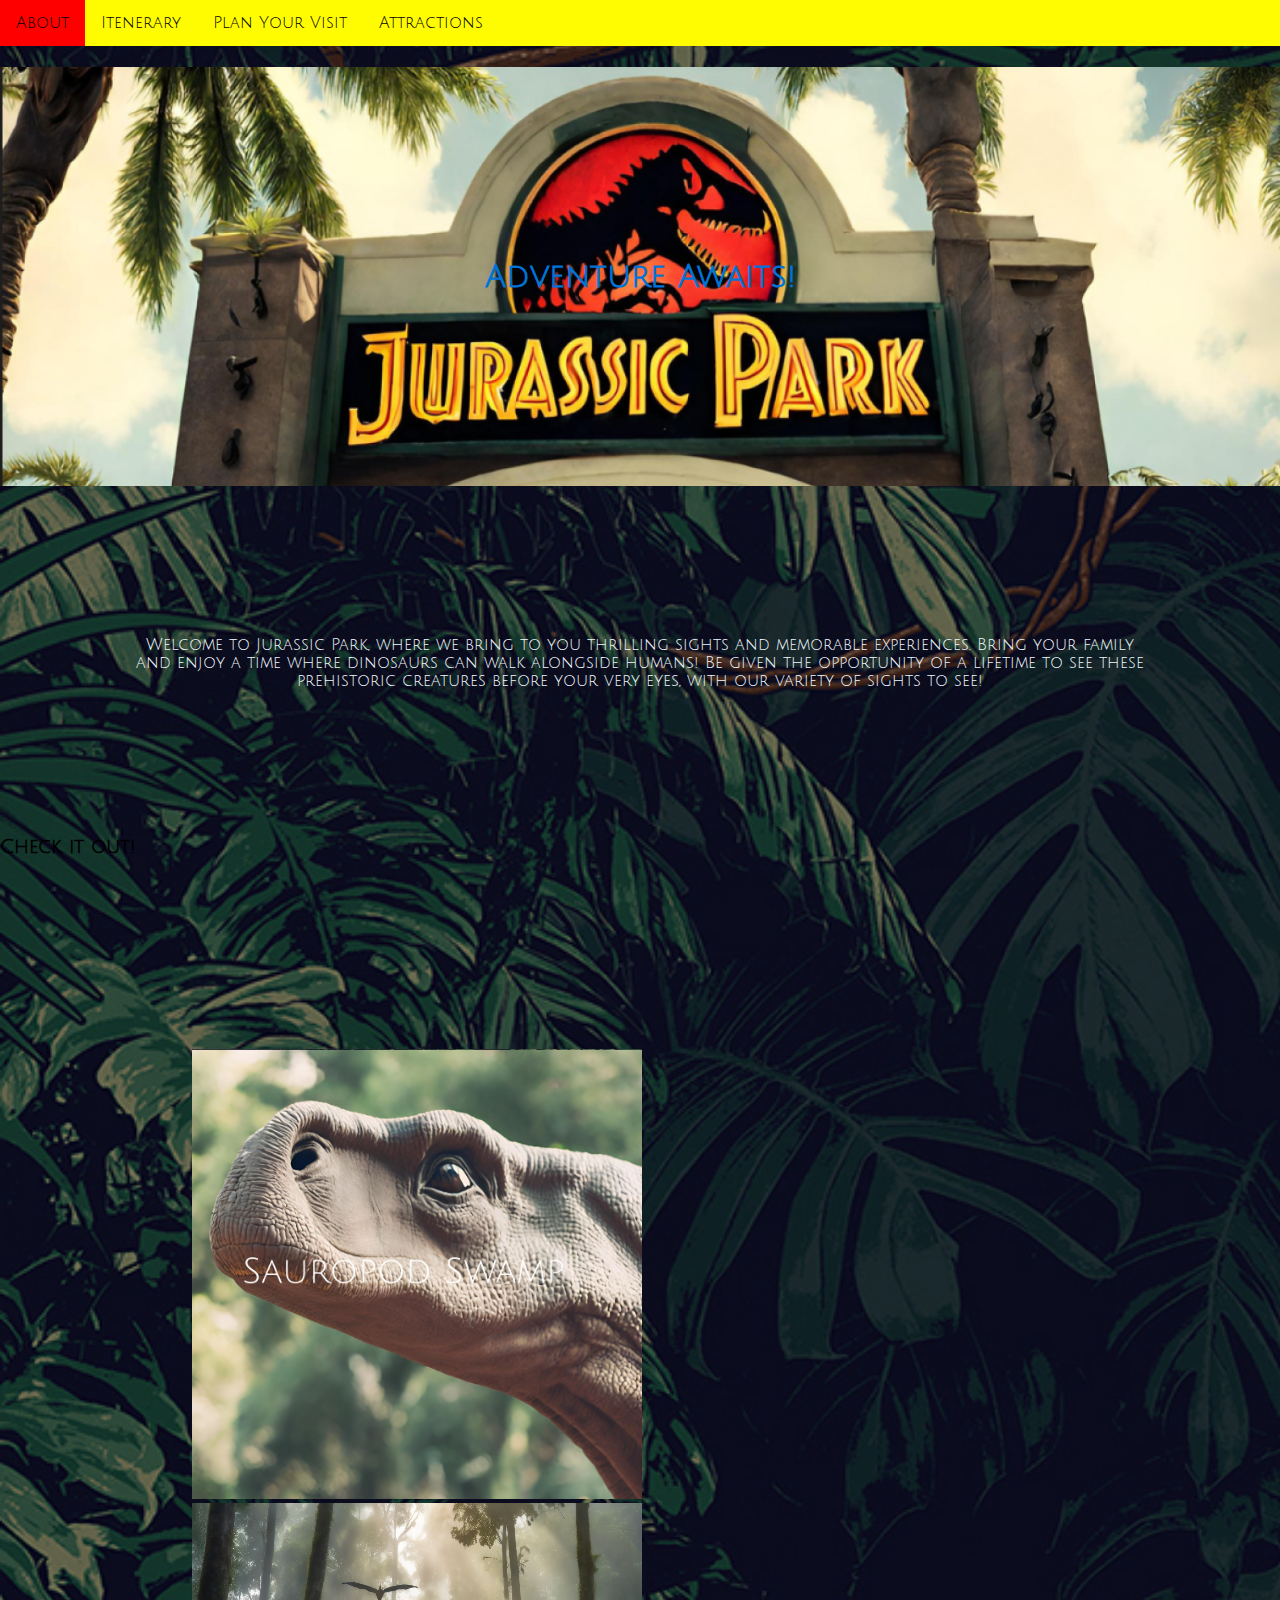
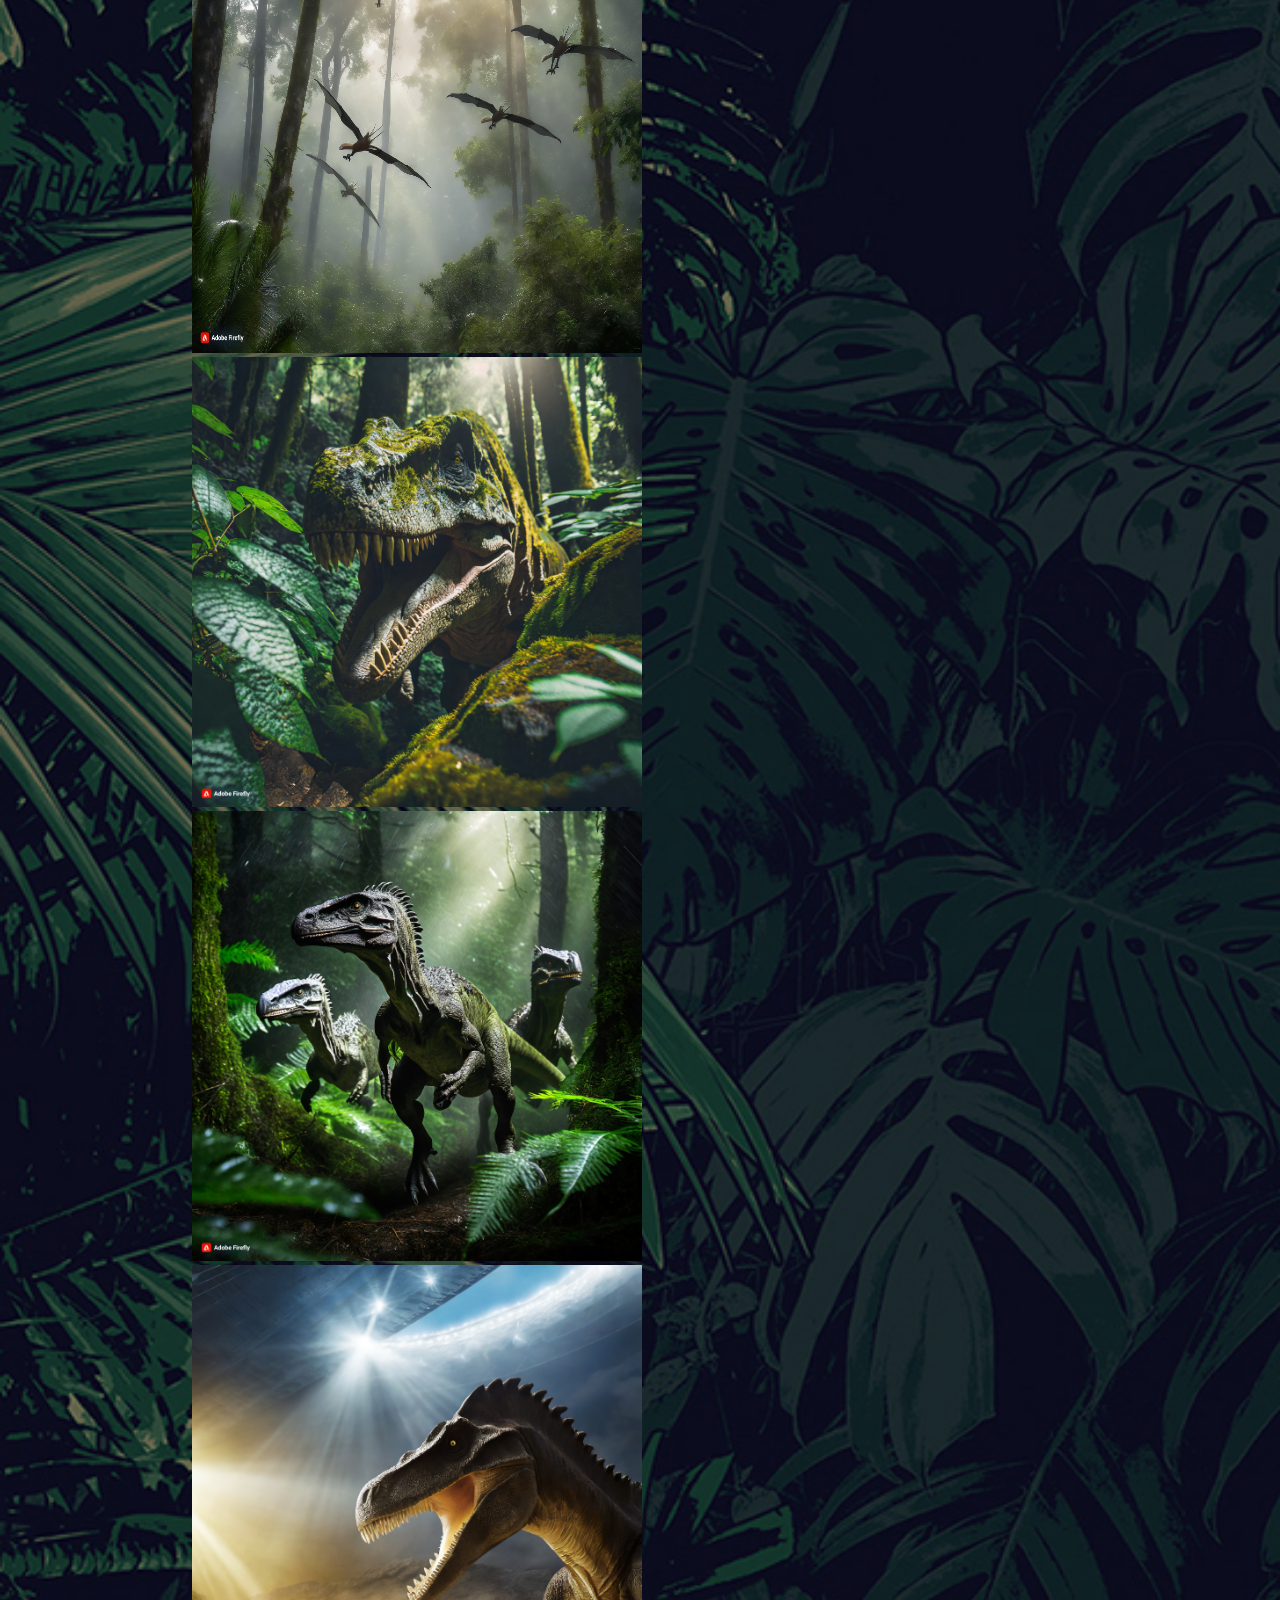
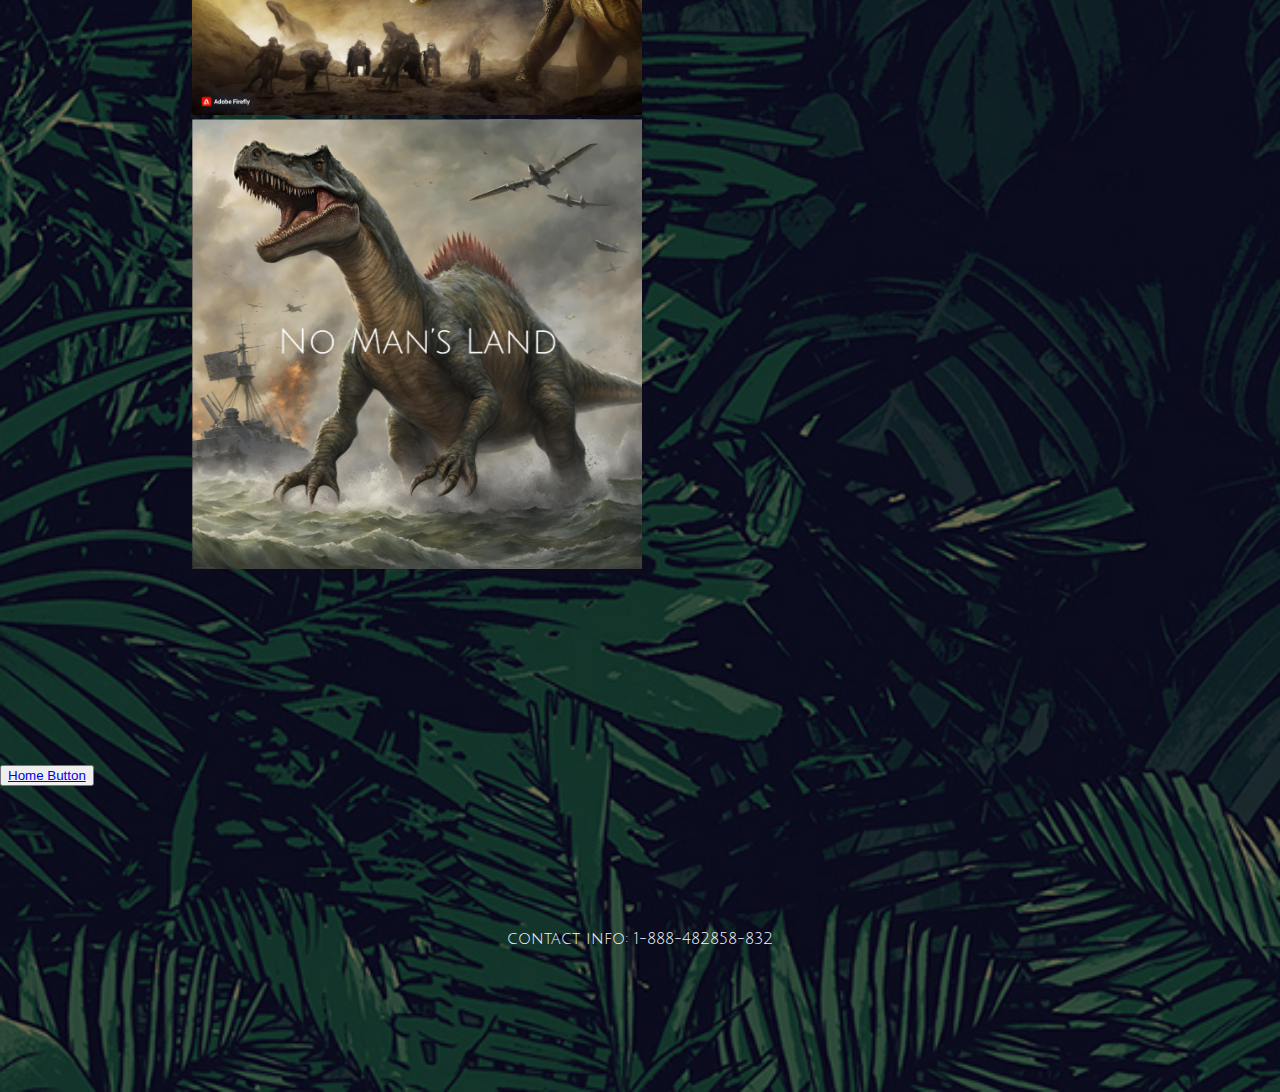
<file: index.html>
<!DOCTYPE html>
<html lang="en">

<head class="heading">
    <!-- http://127.0.0.1:5500/index.html -->
    <meta charset="UTF-8">
    <meta http-equiv="X-UA-Compatible" content="IE=edge">
    <meta name="viewport" content="width=device-width, initial-scale=1.0">
    <title>Showcase 2024 AM</title>
    <link rel="stylesheet" href="attractions.css">
</head>

<body>
    <nav class="hero">
        <ul>
            <li><a href="aboutus.html">About</a></li>
            <li><a href="itenerary.html">Itenerary</a></li>
            <li><a href="planyourvisit.html">Plan Your Visit</a></li>
            <li><a href="index.html">Attractions</a></li>
        </ul>
    </nav>
   
    <h1>
        Adventure Awaits!
    </h1>

    <p>Welcome to Jurassic Park, where we bring to you thrilling sights and memorable experiences.
        Bring your family and enjoy a time where dinosaurs can walk alongside humans!
        Be given the opportunity of a lifetime to see these prehistoric creatures before your very eyes, with our
        variety of sights to see!  
    </p>
    <h3>
        Check it out!
    </h3>
    <div>
        <a href="/attractions/saurupodswamp.html"><img src="/images/swamp.png" width="450px" height="450px"></a>
        <a href="/attractions/pterosaurpeak.html"><img src="/images/peak.jpg" width="450px" height="450px"></a>
        <a href="/attractions/carnivorecountry.html"><img src="/images/carnivorecounty.jpg" alt="" width="450px"
                height="450px"></a>
        <a href="/attractions/velociraptorvalley.html"><img src="/images/velovalley.jpg" alt="" width="450px"
                height="450px"></a>
        <a href="/attractions/thunderdome.html"><img src="/images/dome.jpg" width="450px" alt="" height="450px"></a>
        <a href="/attractions/nomansland.html"><img src="/images/nml.png" width="450px" alt="" height="450px"></a>
    </div>
    <footer>

        <button>
            <a href="index.html">Home Button</a>
        </button>
        <p>contact info: 1-888-482858-832</p>
    </footer>
</body>

</footer>

</html>
<!-- 
⠀⠀⠀⠀⠀⠀⠀⠀⠀⠀⠀⠀⠀⠀⠀⠀⠀⠀⠀⠀⢀⣠⠾⠯⠟⠓⠶⣦⣄⠀⠀⠀⠀⠀⠀⠀⠀⠀⠀⠀⠀⠀⠀⠀⠀⠀⠀⠀⠀⠀⠀⠀⠀⠀⠀⠀⠀
⠀⣠⣶⣶⣿⣿⡶⣦⣀⠀⠀⠀⠀⠀⠀⠀⠀⠀⠀⣴⠟⢁⡴⠞⠋⠙⠲⣦⡙⢷⡄⠀⠀⠀⠀⠀⠀⠀⠀⠀⠀⠀⠀⣀⡀⠀⠀⠀⠀⠀⠀⠀⠀⠀⠀⠀⠀
⣴⡿⠋⠁⠀⠈⠛⣆⠹⣦⠀⠀⠀⠀⠀⠀⠀⠀⣼⡏⢰⠏⠀⢀⣀⡀⠀⠈⢧⠈⣿⠀⠀⠀⠀⠀⠀⠀⠀⠀⣠⡶⣿⣿⣿⣛⢶⣄⠀⠀⠀⠀⠀⠀⠀⠀⠀
⣿⡇⠀⢴⣿⡦⠀⢸⡇⢹⡇⠀⠀⠀⠀⢀⡤⠞⢻⡇⢸⡀⠀⠸⠿⠏⠀⠀⣸⠀⣸⣄⠀⠀⠀⠀⠀⠀⠀⣸⣟⡞⠉⠀⠀⠉⢳⣽⣇⠀⠀⠀⠀⠀⠀⠀⠀
⠹⣿⣄⠈⠉⠁⣠⡾⢃⣾⠃⠀⠀⢀⡴⠋⠊⠉⠹⣧⠘⢷⡄⠀⠀⠀⠀⣰⠏⢠⡏⠉⢳⣄⠀⠀⠀⠀⠀⣿⢸⡁⠀⣾⣿⠀⠀⣇⣿⠀⠀⠀⠀⠀⠀⠀⠀
⠀⠙⠻⣝⣟⣫⣭⡴⠛⠁⠀⠀⢠⠟⠁⠀⠀⠀⠀⠘⣧⣄⠙⠳⠶⠖⠋⢁⣴⠟⠀⠀⠀⠻⣆⠀⠀⠀⠀⢻⣜⢧⡀⠈⠀⣀⡼⣿⠇⠀⠀⠀⠀⠀⠀⠀⠀
⠀⠀⠀⠀⠘⡆⠸⣟⢦⡀⠀⣰⡏⠀⠀⠀⠀⠀⠀⠀⢸⡏⠛⠳⠶⠖⠛⠉⠀⠀⠀⠀⠀⠀⢹⣆⠀⠀⢀⡤⢿⣷⢯⣽⡽⠷⠞⠁⠀⠀⠀⠀⠀⠀⠀⠀⠀
⠀⠀⠀⠀⠀⢳⡀⢻⡷⣝⠦⡟⠀⠀⠀⠀⠀⠀⠀⠀⢸⡇⠀⠀⠀⠀⠀⠀⠀⠀⠀⠀⠀⠀⠀⣿⣓⣛⣩⢾⢻⣷⠟⠁⠀⠀⠀⠀⠀⠀⠀⠀⠀⠀⠀⠀⠀
⠀⠀⠀⠀⠀⠈⣧⢸⡇⠙⠻⡇⠀⠀⠀⠀⠀⠀⠀⠀⢸⣧⠀⠀⠀⠀⠀⠀⠀⡄⠀⠀⠀⠀⠀⢿⡍⠉⢡⢏⡾⠃⠀⠀⠀⠀⠀⠀⠀⠀⠀⠀⠀⠀⠀⠀⠀
⠀⠀⠀⠀⠀⠀⠹⣾⠇⠀⠀⣷⠀⠀⠀⠀⠀⠀⠀⠀⠉⢛⠀⠀⠀⠀⠀⠀⠀⢳⠀⠀⠀⠀⠀⣾⠃⢠⣯⠞⠀⠀⠀⠀⠀⠀⠀⠀⠀⠀⠀⠀⠀⠀⠀⠀⠀
⠀⠀⠀⠀⠀⠀⠀⠈⠀⠀⠀⢹⣇⠀⠀⠀⠀⠀⠀⠀⠀⠘⣦⣀⠀⠀⠀⣀⡴⠋⠀⠀⠀⠀⢠⡿⠀⠈⠀⠀⠀⠀⠀⠀⠀⠀⠀⠀⠀⠀⠀⠀⠀⠀⠀⠀⠀
⠀⠀⠀⠀⠀⠀⠀⠀⠀⠀⠀⠀⠙⣧⡀⠀⠀⠀⠀⠀⠀⠀⠀⠀⠉⠙⠋⠁⠀⠀⠀⠀⠀⣠⡾⠁⠀⠀⠀⠀⠀⠀⠀⠀⠀⠀⠀⠀⠀⠀⠀⠀⠀⠀⠀⠀⠀
⠀⠀⠀⠀⠀⠀⠀⠀⠀⠀⠀⠀⠀⠈⢻⣄⠀⠀⠀⠀⠀⠀⠀⠀⠀⠀⠀⠀⠀⠀⠀⢀⣰⠟⠀⠀⠀⠀⠀⠀⠀⠀⠀⠀⠀⠀⠀⠀⠀⠀⠀⠀⠀⠀⠀⠀⠀
⠀⠀⠀⠀⠀⠀⠀⠀⠀⠀⠀⠀⠀⠀⠀⢙⣳⣖⠚⠛⠓⠒⠒⠒⠒⠒⠒⠒⠒⢒⣶⣟⣹⡀⠀⠀⠀⠀⠀⠀⠀⠀⠀⠀⠀⠀⠀⠀⠀⠀⠀⠀⠀⠀⠀⠀⠀
⠀⠀⠀⠀⠀⠀⠀⠀⠀⠀⠀⠀⠀⠀⣰⠏⠁⣸⠋⢻⠓⠒⠒⠒⠒⣺⣿⣿⠿⠛⣧⢤⡕⣻⡦⠀⠀⠀⠀⠀⠀⠀⠀⠀⠀⠀⠀⠀⠀⠀⠀⠀⠀⠀⠀⠀⠀
⠀⠀⠀⠀⠀⠀⠀⠀⠀⠀⠀⠀⠀⠀⣹⠗⠛⠿⠦⠼⣆⠀⣴⠖⢿⣹⣆⣸⡴⠞⠻⣍⡭⢿⣀⠀⠀⠀⠀⠀⠀⠀⠀⠀⠀⠀⠀⠀⠀⠀⠀⠀⠀⠀⠀⠀⠀
⠀⠀⠀⠀⠀⠀⠀⠀⠀⠀⠀⠀⢠⣞⠁⠀⠀⢀⡤⢤⣿⡟⠧⠤⢴⣿⣿⠋⣧⠀⠀⣿⡀⠀⣹⠀⠀⠀⠀⠀⠀⠀⠀⠀⠀⠀⠀⠀⠀⠀⠀⠀⠀⠀⠀⠀⠀
⠀⠀⠀⠀⠀⠀⠀⠀⠀⠀⠀⠀⢸⠙⠶⣤⣠⡟⠓⠚⠉⣿⡓⡖⣾⣿⣯⠀⠘⠳⠴⣟⠛⠛⠳⡄⠀⠀⠀⠀⠀⠀⠀⠀⠀⠀⠀⠀⠀⠀⠀⠀⠀⠀⠀⠀⠀
⠀⠀⠀⠀⠀⠀⠀⠀⠀⠀⠀⠀⣸⠀⠀⣸⢹⠀⠀⠀⣾⡋⣹⢷⣿⣿⡏⣷⠀⠀⠀⢿⡀⠀⠀⠻⡆⠀⠀⠀⠀⠀⠀⠀⠀⠀⠀⠀⠀⠀⠀⠀⠀⠀⠀⠀⠀
⠀⠀⠀⠀⠀⠀⠀⠀⠀⠀⠀⠀⣿⠀⠀⣿⢸⠀⠀⠀⠈⢙⣿⣭⣽⣾⣋⡁⠀⠀⠀⠀⣧⠀⠀⠀⡷⠀⠀⠀⠀⠀⠀⠀⠀⠀⠀⣀⣄⣀⣀⡀⠀⠀⠀⠀⠀
⠀⠀⠀⠀⠀⠀⠀⠀⠀⠀⠀⠀⢿⠀⣰⡿⠻⣿⠀⠀⡟⠉⠀⠀⠀⠀⠀⣿⠀⠀⠀⢸⢹⣿⠿⠿⣧⠀⠀⠀⠀⠀⠀⠀⠀⣠⠞⠁⢸⠃⠀⠉⢷⠀⠀⠀⠀
⠀⠀⠀⠀⠀⠀⠀⠀⠀⠀⠀⠀⠸⣿⠁⠀⠀⠻⣄⠀⡇⠀⠀⠀⠀⠀⠀⡇⠀⠀⠀⢸⠿⣿⠉⣽⠃⠀⠀⠀⠀⠀⠀⠀⣰⠋⠀⠀⢸⣾⣷⠀⣸⠇⠀⠀⠀
⠀⠀⠀⠀⠀⠀⢠⡖⣶⠀⠀⠀⠀⠙⢷⡶⢿⣦⠹⣦⡇⠀⠀⠀⠀⠀⠀⡇⠀⠀⠀⣾⢠⠏⢹⠁⠀⠀⠀⠀⠀⠀⠀⠀⣻⡀⢀⣠⠞⠋⢁⣠⠏⠀⠀⠀⠀
⠀⠀⠀⠀⠀⠀⣾⠳⣿⠀⠀⠀⠀⠀⠈⣷⠀⢻⣧⣼⡇⠀⠀⠀⠀⠀⠀⡇⠀⠀⢠⠇⠘⠀⡏⠀⠀⠀⠀⠀⠀⠀⠀⢺⢉⡷⠋⠓⠒⠒⠋⠀⠀⠀⠀⠀⠀
⠀⠀⠀⠀⠀⢠⡿⣾⠃⠀⠀⠀⠀⠀⠀⠈⢧⡀⠹⣌⣧⣀⣩⠬⠭⣅⣐⡇⠀⠀⢸⣀⣀⣠⡇⠀⠀⠀⠀⠀⠀⠀⠀⡿⣿⠁⠀⠀⠀⠀⠀⠀⠀⠀⠀⠀⠀
⠀⠀⠀⠀⠀⡞⣀⡿⠦⣄⣀⠀⠀⠀⢀⣠⠞⢷⣀⣽⠻⡇⠀⠀⠀⠀⣿⡀⠀⠀⠐⣿⠷⠽⣇⠀⠀⠀⠀⠀⠀⠀⣸⢇⡟⠀⠀⠀⠀⠀⠀⠀⠀⠀⠀⠀⠀
⠀⠀⠀⠀⠀⢿⣉⠛⠓⠦⠬⣝⣓⡶⠛⠁⣠⠴⠛⠁⠀⡇⠀⡟⠳⡞⡏⡇⠀⠀⠀⠈⢧⡀⠘⢧⣤⠤⠤⢖⣚⣺⣿⠼⠁⠀⠀⠀⠀⠀⠀⠀⠀⠀⠀⠀⠀
⠀⠀⠀⠀⠀⠀⠉⠙⠒⠦⣤⣀⡉⢻⡶⠛⠁⠀⠀⠀⠀⣇⠀⣇⣀⡇⡇⡇⠀⠀⠀⠀⠀⠻⣦⣀⣩⠟⠉⠉⠉⠀⠀⠀⠀⠀⠀⠀⠀⠀⠀⠀⠀⠀⠀⠀⠀
⠀⠀⠀⠀⠀⠀⠀⠀⠀⠀⠀⠈⠉⠉⠁⠀⠀⠀⠀⠀⠀⢿⡀⡇⠀⣇⣷⠇⠀⠀⠀⠀⠀⠀⠀⠀⠀⠀⠀⠀⠀⠀⠀⠀⠀⠀⠀⠀⠀⠀⠀⠀⠀⠀⠀⠀⠀
⠀⠀⠀⠀⠀⠀⠀⠀⠀⠀⠀⠀⠀⠀⠀⠀⠀⠀⠀⠀⠀⠀⠉⡇⠀⡏⠁⠀⠀⠀⠀⠀⠀⠀⠀⠀⠀⠀⠀⠀⠀⠀⠀⠀⠀⠀⠀⠀⠀⠀⠀⠀⠀⠀⠀⠀
⠀⠀⠀⠀⠀⠀⠀⠀⠀⠀⠀⠀⠀⠀⠀⠀⠀⠀⠀⠀⠀⠀⠀⡇⠀⡇⠀⠀⠀⠀⠀⠀⠀⠀⠀⠀⠀⠀
⠀⠀⠀⠀⠀⠀⠀⠀⠀⠀⠀⠀⠀⠀⠀⠀⠀⠀⠀⠀⠀⠀⠀⠓⠒⠃⠀⠀⠀⠀⠀⠀⠀⠀⠀⠀⠀⠀⠀⠀⠀⠀⠀⠀ -->
</file>
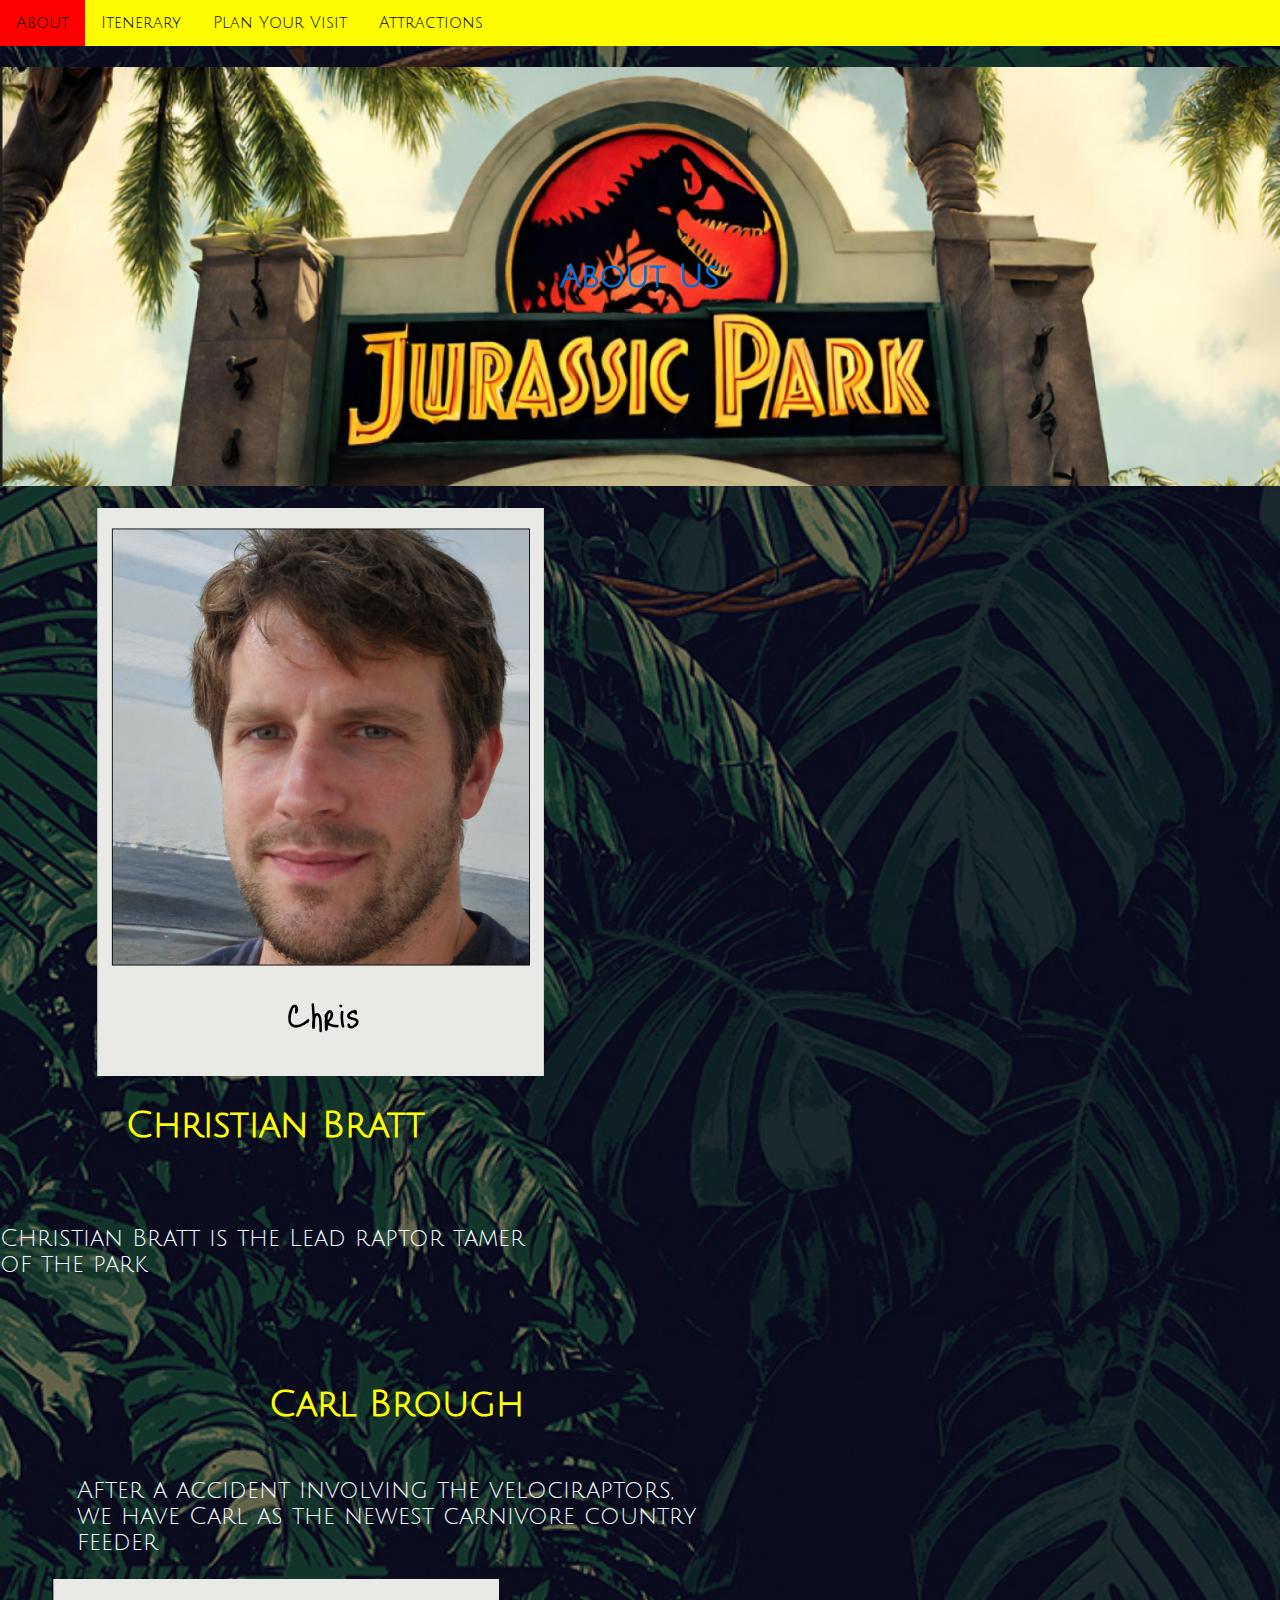
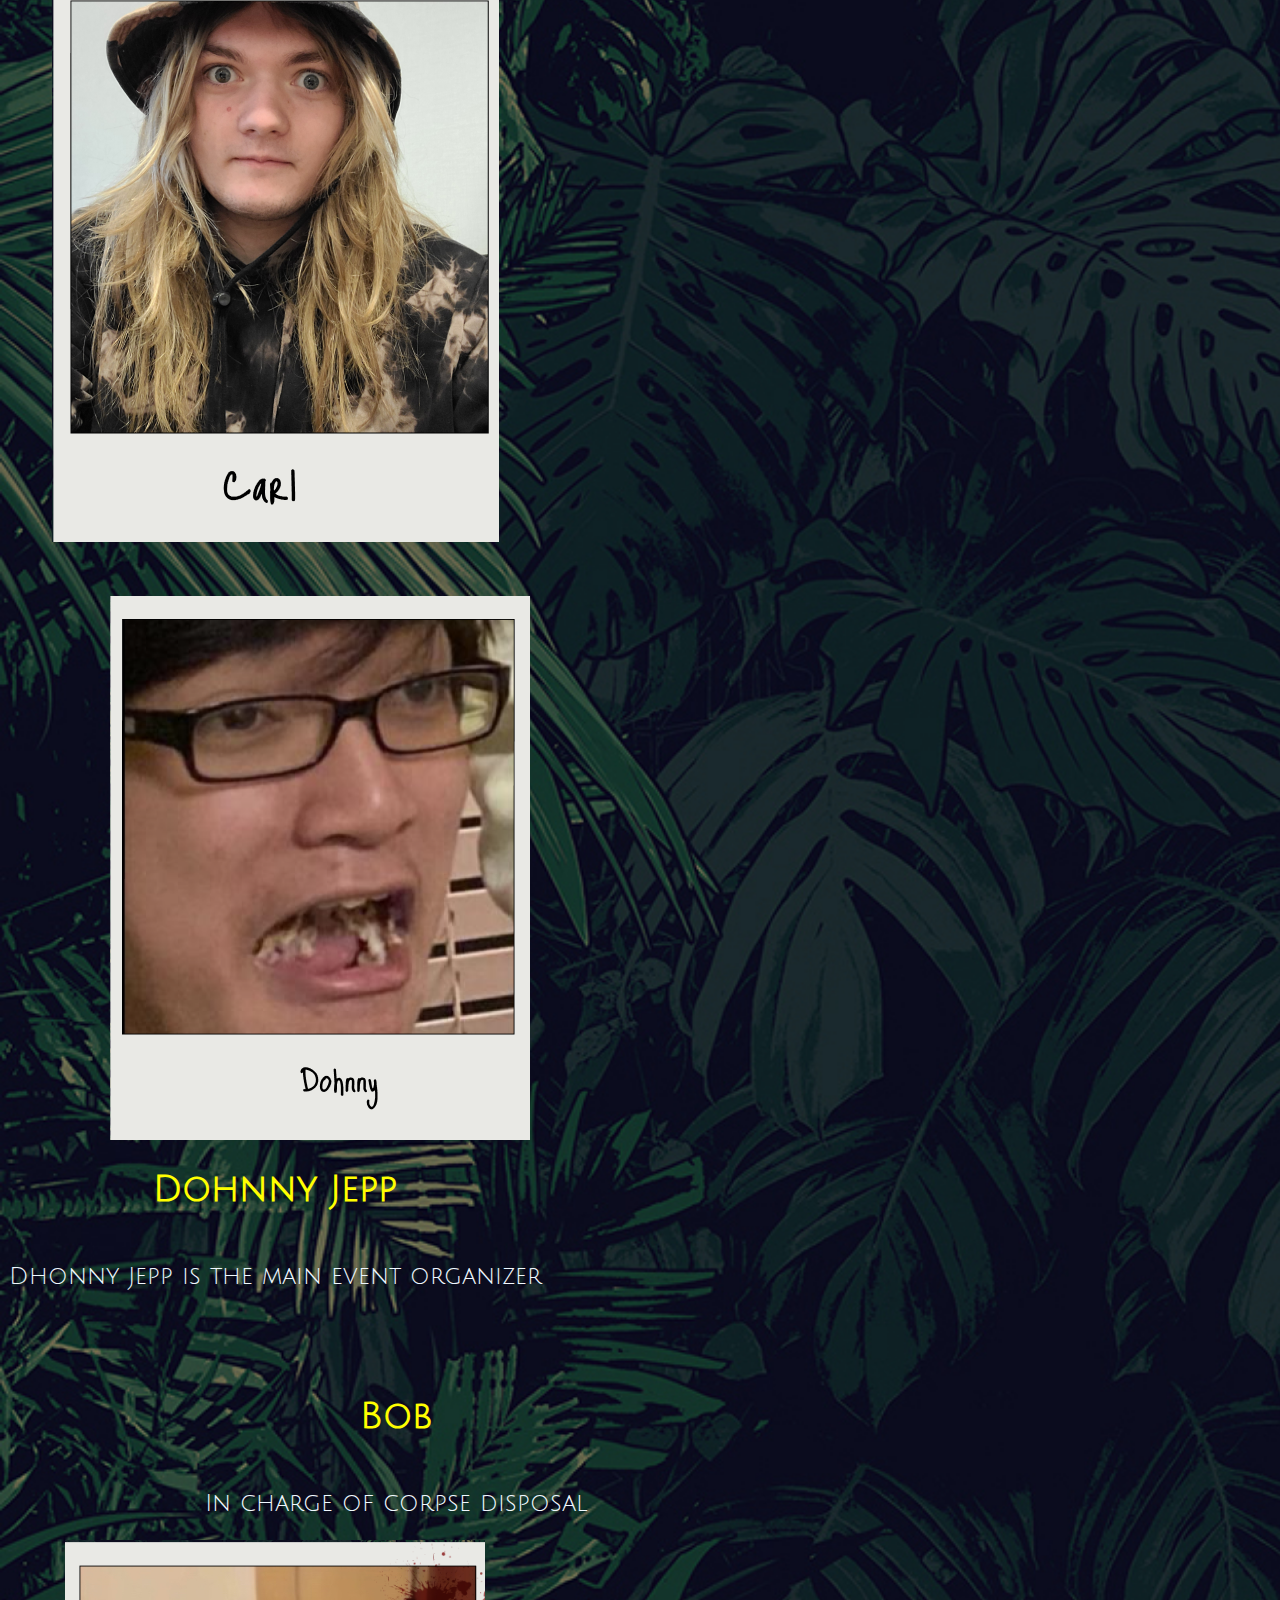
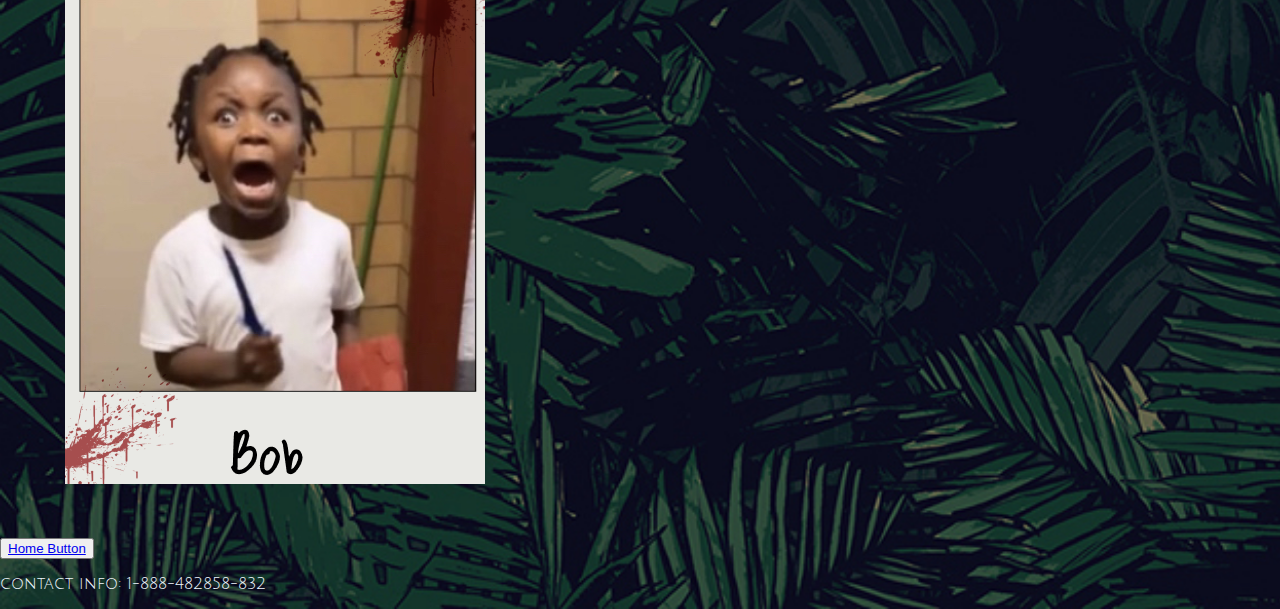
<file: aboutus.html>
<!DOCTYPE html>
<html lang="en">

<head>
    <!-- http://localhost:5500/index.html -->
    <meta charset="UTF-8">
    <meta http-equiv="X-UA-Compatible" content="IE=edge">
    <meta name="viewport" content="width=device-width, initial-scale=1.0">
    <title>Showcase 2024 AM</title>
    <link rel="stylesheet" href="aboutus.css">
</head>

<body>
    <nav>
        <ul>
            <li><a href="aboutus.html">About</a></li>
            <li><a href="itenerary.html">Itenerary</a></li>
            <li><a href="planyourvisit.html">Plan Your Visit</a></li>
            <li><a href="index.html">Attractions</a></li>
        </ul>
    </nav>
    <h1>
        About Us
    </h1>
    <section class="flex-container">
        <article>
            <div class="minecraft1"><img src="/images/Chris (1).png" alt="Christian Bratt"></div>
            <div class="hero1">
                <h2>
                    Christian Bratt
                </h2>
                <br>
                <p>
                    Christian Bratt is the
                    Lead raptor tamer of the park
                </p>
            </div>
        </article>
    </section>
    <br>
    <br>
    <br>
    <section class="flex-container">
        <article>
            <div class="minecraft2">
                <h2>
                    Carl Brough
                </h2>
                <p>
                    After a accident involving the velociraptors, we have Carl as the newest carnivore country feeder
                </p>
            </div>
            <div class="hero2"><img src="/images/Carl.png" alt="Carl Brough"></div>
        </article>
    </section>
    <br>
    <br>
    <br>
    <section class="flex-container">
        <article>
            <div class="minecraft1"><img src="/images/Dohnny.png" alt="Dohnny Jepp"></div>
            <div class="hero1">
                <h2>
                    Dohnny Jepp
                </h2>
                <p>
                    Dhonny Jepp is the main event organizer
                </p>
            </div>
        </article>
    </section>
    <br>
    <br>
    <br>
    <section class="flex-container">
        <article>
            <div class="minecraft2">
                <h2>
                    Bob
                </h2>

                <p>
                    In charge of corpse disposal
                </p>
            </div>
            <div class="hero2"><img src="/images/Bob.png" alt="Bob"></div>
        </article>
    </section>
    <br>
    <br>
    <br>
    <footer>
        <button>
            <a href="index.html">Home Button</a>

        </button>
        <p>contact info: 1-888-482858-832</p>
    </footer>
</body>

</html>
</file>
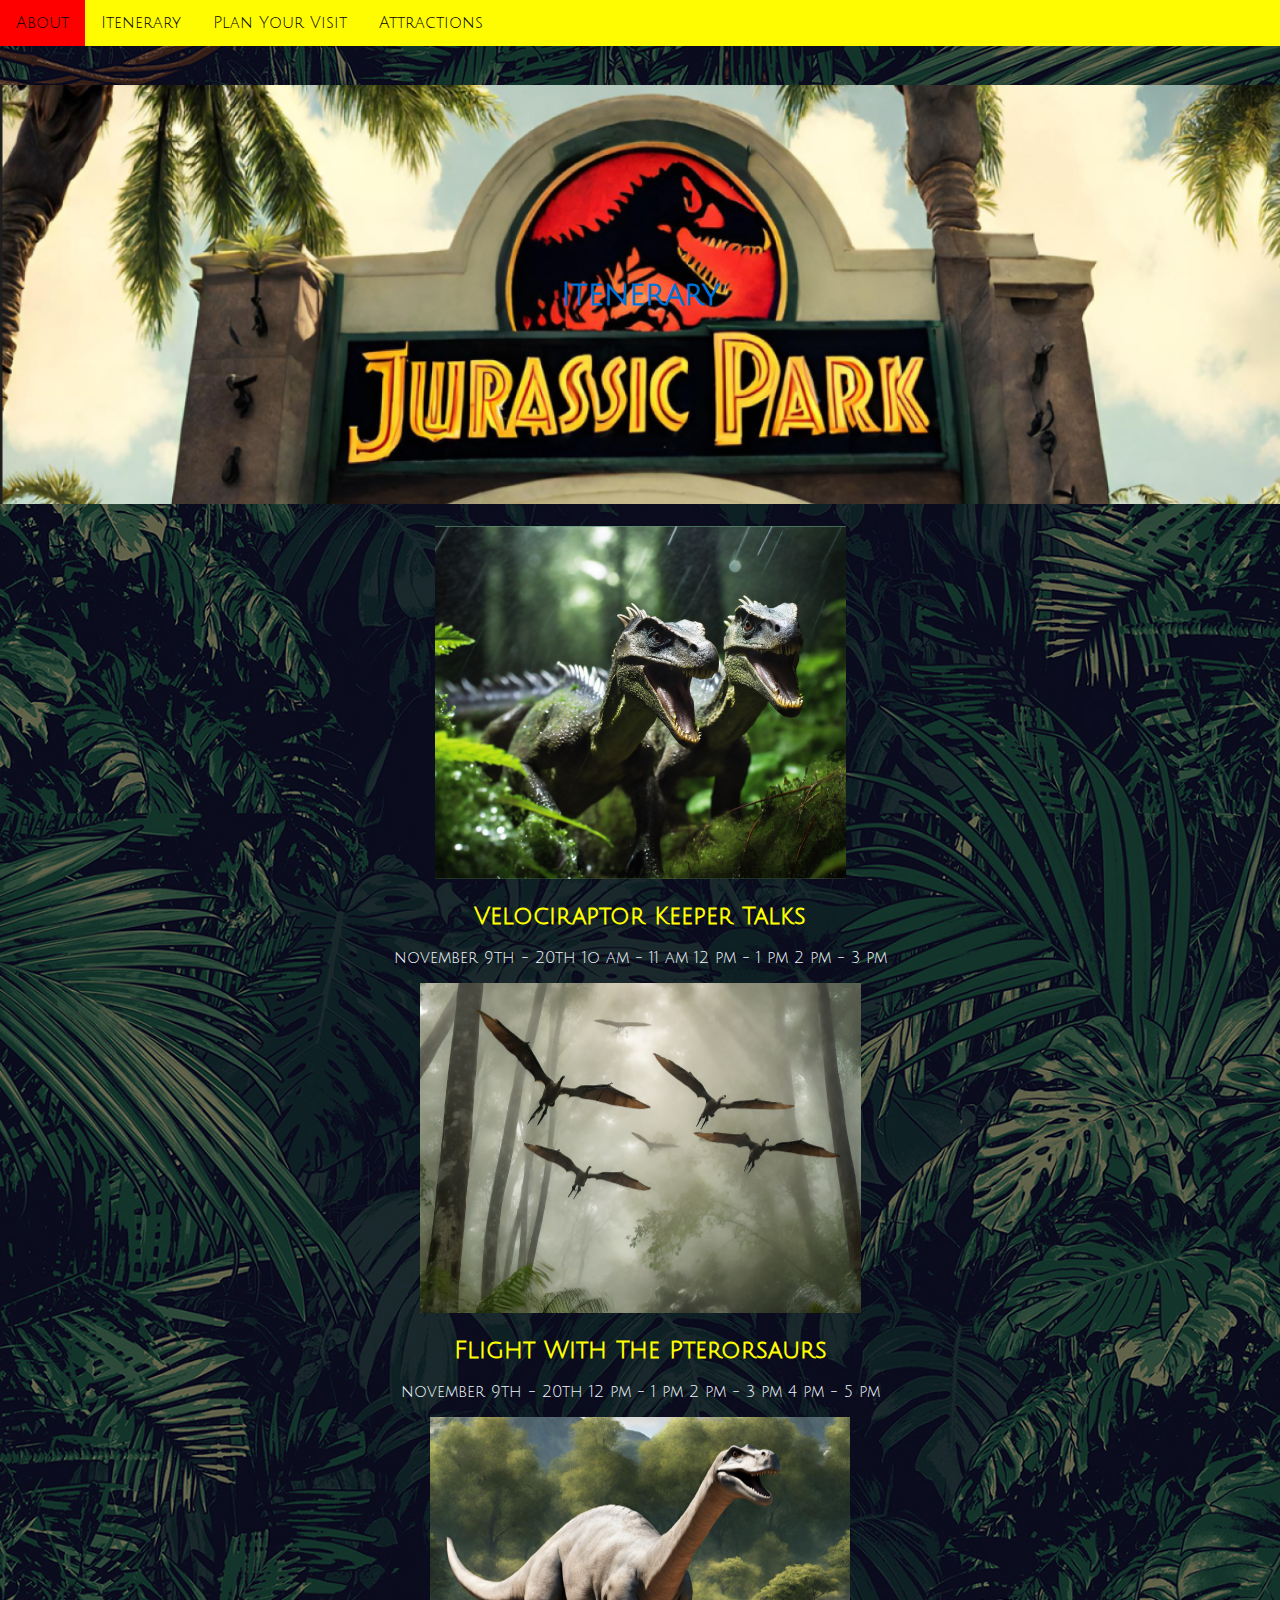
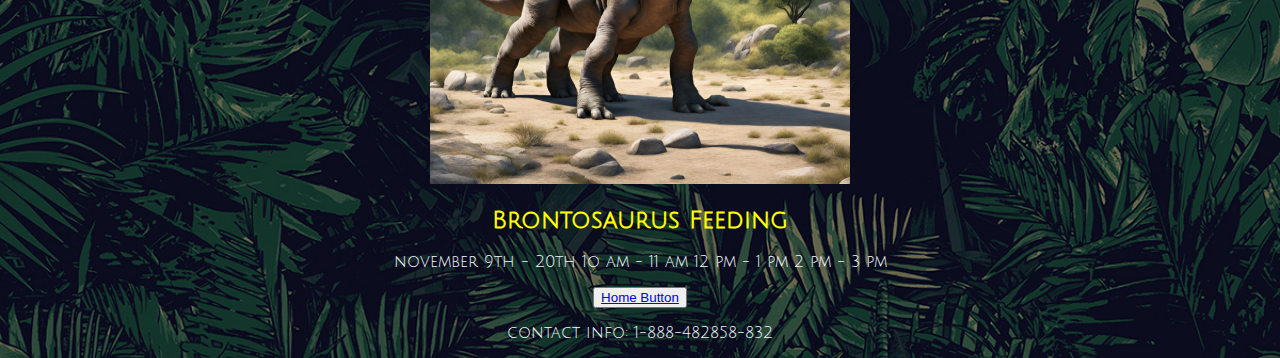
<file: itenerary.html>
<!DOCTYPE html>
<html lang="en">

<link rel="stylesheet" href="itenerary.css">
<head>
    <!-- http://localhost:5500/index.html -->
    <meta charset="UTF-8">
    <meta http-equiv="X-UA-Compatible" content="IE=edge">
    <meta name="viewport" content="width=device-width, initial-scale=1.0">
    <title>Showcase 2024 AM</title>
</head>

<body>
    <nav>
        <ul>
            <li><a href="aboutus.html">About</a></li>
            <li><a href="itenerary.html">Itenerary</a></li>
            <li><a href="planyourvisit.html">Plan Your Visit</a></li>
            <li><a href="index.html">Attractions</a></li>
        </ul>
    </nav>
    <br>
    <h1>
        Itenerary
    </h1>
    <img src="/images/iten1.png">
    <h2>
        Velociraptor Keeper Talks
    </h2>

    <p>
        november 9th - 20th
        1o am - 11 am
        12 pm - 1 pm
        2 pm - 3 pm

    </p>


    <img src="/images/iten2.png">
    <h2>
        Flight With The Pterorsaurs
    </h2>

    <p>
        november 9th - 20th
        12 pm - 1 pm
        2 pm - 3 pm
        4 pm - 5 pm
    </p>

    <img src="/images/iten3.png">
    <h2>
        Brontosaurus Feeding
    </h2>

    <p>
        november 9th - 20th
        1o am - 11 am
        12 pm - 1 pm
        2 pm - 3 pm
    </p>
    <footer>
        <button>
            <a href="index.html">Home Button</a>

        </button>
        <p>contact info: 1-888-482858-832</p>
    </footer>
</body>

</html>
</file>
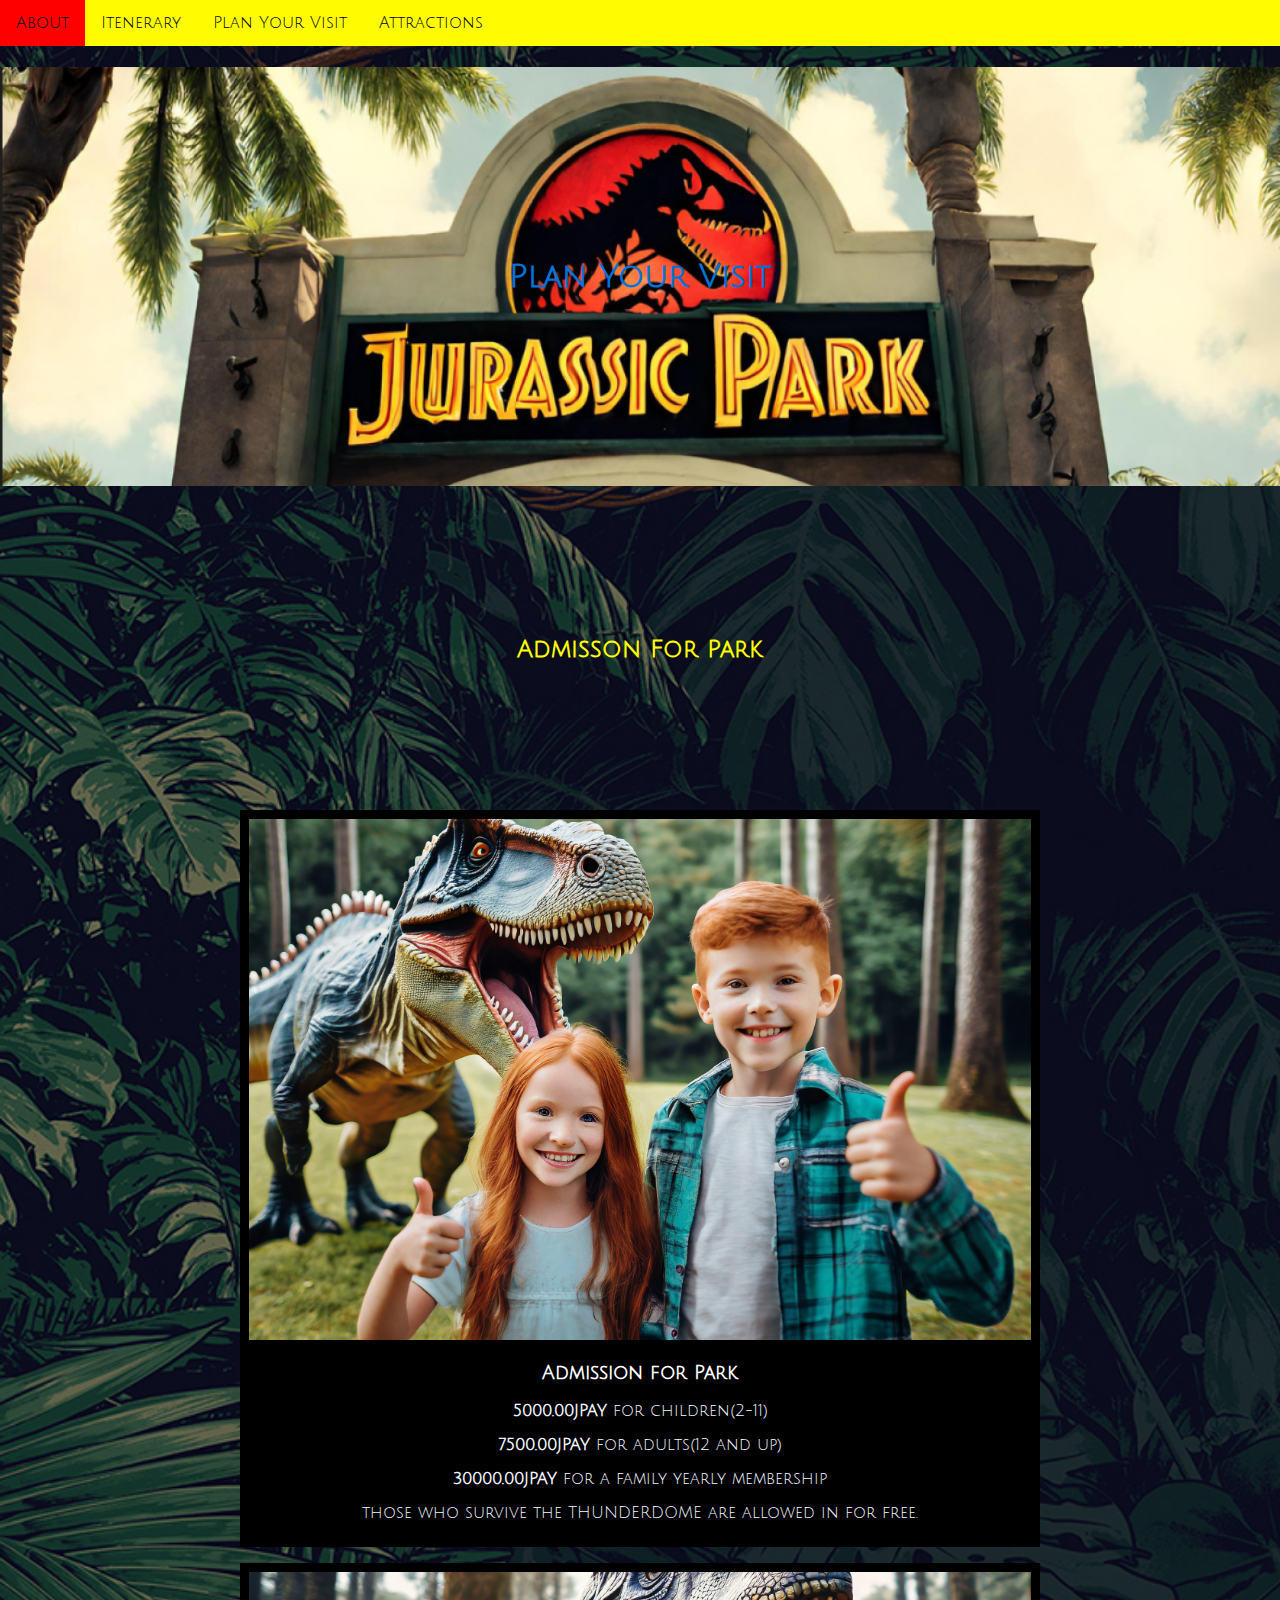
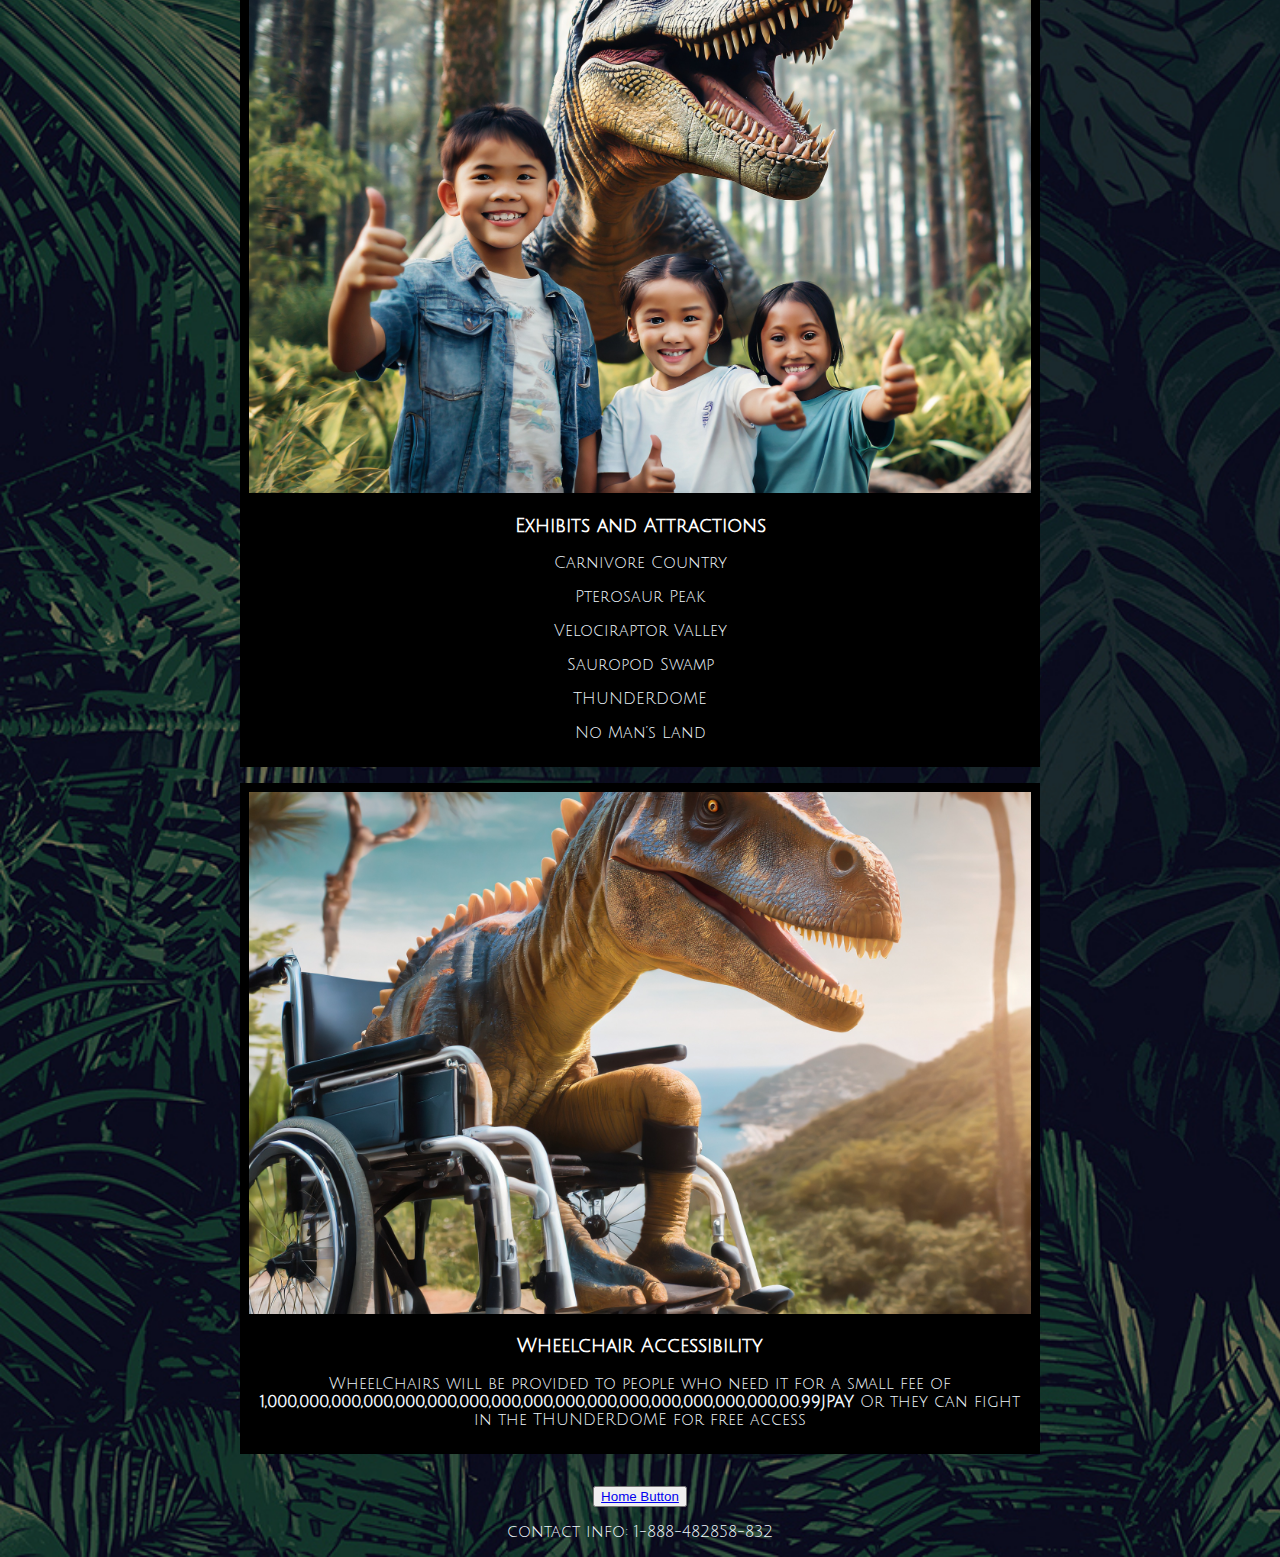
<file: planyourvisit.html>
<!DOCTYPE html>
<html lang="en">
<link rel="stylesheet" href="planyourvisit.css">

<head>
    <!-- http://localhost:5500/index.html -->
    <meta charset="UTF-8">
    <meta http-equiv="X-UA-Compatible" content="IE=edge">
    <meta name="viewport" content="width=device-width, initial-scale=1.0">
    <title>Showcase 2024 AM</title>
    <script src="planyourvisit.js"></script>
</head>

<body>
    <main>
        <nav>
            <ul>
                <li><a href="">About</a></li>
                <li><a href="itenerary.html">Itenerary</a></li>
                <li><a href="planyourvisit.html">Plan Your Visit</a></li>
                <li><a href="index.html">Attractions</a></li>
            </ul>
        </nav>
        <h1>
            Plan Your Visit
        </h1>

        <h2>
            Admisson For Park
        </h2>
        <div id="products">
            <div class="product">
                <img src="/images/deadkids2.jpg" alt="Demo Image" class="prodImage">
                <h3 class="prodName">Admission for Park</h3>
                <p class="prodDesc"><strong>5000.00JPAY</strong> for children(2-11)</p>
                <p><strong>7500.00JPAY</strong> for adults(12 and up)</p>
                <p><strong>30000.00JPAY</strong> for a family yearly membership</p>
                <p>those who survive the THUNDERDOME are allowed in for free.</p>

            </div>
            <div class="product">
                <img src="/images/deadkids1.jpg" alt="Demo Image" class="prodImage">
                <h3 class="prodName">Exhibits and Attractions</h3>
                <p class="prodDesc">
                    Carnivore Country</p>
                <p>Pterosaur Peak</p>
                <p>Velociraptor Valley</p>
                <p>Sauropod Swamp</p>
                <p>THUNDERDOME</p>
                <p>No Man’s Land</p>

            </div>
            <div class="product">
                <img src="/images/wheelchair access.jpg" alt="Demo Image" class="prodImage">
                <h3 class="prodName">Wheelchair Accessibility</h3>
                <p class="prodDesc">WheelChairs will be provided to people who need it for a small fee of
                    <strong>1,000,000,000,000,000,000,000,000,000,000,000,000,000,000,000,000,00.99JPAY</strong>
                    Or they can fight in the THUNDERDOME for free access
                </p>
            </div>
</body>
</main>
<footer>
    <button>
        <a href="index.html">Home Button</a>
    </button>
    <p>contact info: 1-888-482858-832</p>
</footer>

</body>

</html>
</file>
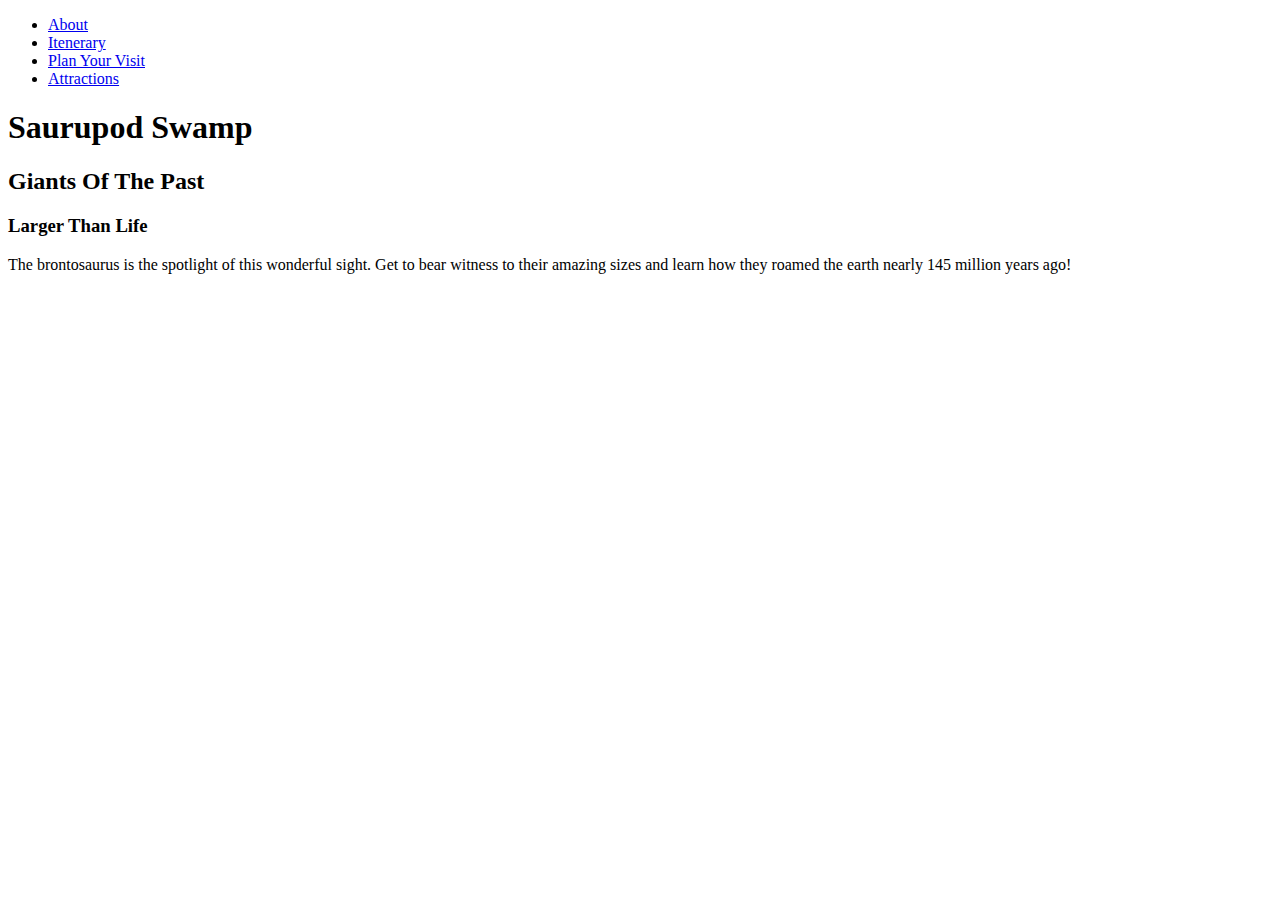
<file: saurupodswamp.html>
<!DOCTYPE html>
<html lang="en">

<head>
    <!-- http://localhost:5500/index.html -->
    <meta charset="UTF-8">
    <meta http-equiv="X-UA-Compatible" content="IE=edge">
    <meta name="viewport" content="width=device-width, initial-scale=1.0">
    <title>Showcase 2024 AM</title>
</head>

<body>
    <nav>
        <ul>
            <li><a href="aboutus.html">About</a></li>
            <li><a href="itenerary.html">Itenerary</a></li>
            <li><a href="planyourvisit.html">Plan Your Visit</a></li>
            <li><a href="index.html">Attractions</a></li>
        </ul>
    </nav>

    <h1>
        Saurupod Swamp
    </h1>
    <h2>
        Giants Of The Past
    </h2>
    <h3>
        Larger Than Life
    </h3>
    <p>
        The brontosaurus is the spotlight
        of this wonderful sight. Get to
        bear witness to their amazing sizes
        and learn how they roamed the
        earth nearly 145 million years ago!
    </p>
</body>

</html>
</file>
<file: attractions.css>
@import url('https://fonts.googleapis.com/css2?family=Julius+Sans+One&family=VT323&display=swap');

body {
    margin: 0;
    padding: 0;
    box-sizing: border-box;
    background-color: rgb(0, 0, 0);
    font-family: 'Julius Sans One', sans-serif;
    background-image: url(/images/background.jpg);
    background-size: cover;
}

h1 {
    display: flex;
    justify-content: center;
    text-decoration: solid;
    flex-direction: row;
    color: rgb(0, 115, 215);
     padding: 6em;
      text-align: center;
      background-repeat: no-repeat;
      
      background-size: cover;
      background-position: center;
      padding: 6em;
      background-image: url(/images/banner.png)

}

p{
    color: aliceblue;
    text-align: center;
    padding: 10%;
}

li {
    display: inline;
    float:left;
}

ul {
    list-style-type: none;
    margin: 0;
    padding: 0;
    overflow: auto;
    background-color: rgb(255, 251, 0);
}

li a {
    display: block;
    color: rgb(0, 0, 0);
    text-align: center;
    padding: 14px 16px;
    text-decoration: none;

}
li a:hover{
    background-color:red;
}
div {
    display: flex;
    justify-content: space-between;
    flex-direction: row;
    flex-wrap: wrap;
    padding:  10%;
    margin: 5%;
    flex-grow: inherit;
}

.about{
    display: flex;
    flex-wrap: wrap;
}

@media only screen and (max-width: 600px) {
    body {
      background-color: lightblue;

  }
 

.hero {width: 100%;}
.hero2 {width: 100%;}
.col-3 {width: 25%;}
.col-4 {width: 33.33%;}
.col-5 {width: 41.66%;}
.col-6 {width: 50%;}
.col-7 {width: 58.33%;}
.col-8 {width: 66.66%;}
.col-9 {width: 75%;}
.col-10 {width: 83.33%;}
.col-11 {width: 91.66%;}
.col-12 {width: 100%;}

@media only screen and (max-width: 768px) {
 
  [class*="col-"] {
    width: 100%;
    
  }

  .flex-container {
    display:  flex;
    flex-direction: column;
    justify-content: center;
}

.flex-container article {
    display: block;

}
</file>
<file: aboutus.css>
@import url('https://fonts.googleapis.com/css2?family=Julius+Sans+One&family=VT323&display=swap');

body {
    margin: 0;
    padding: 0;
    box-sizing: border-box;
    background-color: rgb(0, 0, 0);
    font-family: 'Julius Sans One', sans-serif;
    background-image: url(/images/background.jpg);
    background-size: cover;
    
}

h2 {
    display: flex;
    justify-content: center;
    color: yellow;
}

h1 {
    display: flex;
    justify-content: center;
    text-decoration: solid;
    flex-direction: row;
    color: rgb(0, 115, 215);
     padding: 6em;
      text-align: center;
      background-repeat: no-repeat;
      
      background-size: cover;
      background-position: center;
      padding: 6em;
      background-image: url(/images/banner.png)
}

p {
    color: aliceblue;
}

li {
    display: inline;
    float: left;
}

ul {
    list-style-type: none;
    margin: 0;
    padding: 0;
    overflow: hidden;
    background-color: rgb(255, 251, 0);
}

li a {
    display: block;
    color: rgb(0, 0, 0);
    text-align: center;
    padding: 14px 16px;
    text-decoration: none;

}

li a:hover {
    background-color: red;
}

.flex-container>article {
    display: flex;
}

article>div {
    display: flex;
    flex-direction: column;
    flex-wrap: wrap;
    justify-content: center;
    align-items: center;
}

article>.minecraft1{
    width:50%;
    display:flex;
    max-width: 100%;
}

article>.hero1{
    width:43%;
    font-size: x-large;
}

article>.minecraft2 {
    width: 50%;
    font-size: x-large;
    margin-left: 6%;
  }
  
  article>.hero2 {
    width: 43%;
  }
  
  @media only screen and (max-width: 600px) {
    body {
      background-color: lightblue;
    }
  }

  .col-1 {width: 8.33%;}
.col-2 {width: 16.66%;}
.col-3 {width: 25%;}
.col-4 {width: 33.33%;}
.col-5 {width: 41.66%;}
.col-6 {width: 50%;}
.col-7 {width: 58.33%;}
.col-8 {width: 66.66%;}
.col-9 {width: 75%;}
.col-10 {width: 83.33%;}
.col-11 {width: 91.66%;}
.col-12 {width: 100%;}

@media only screen and (max-width: 768px) {
 
  [class*="col-"] {
    width: 100%;

    
  }
.minecraft1{
    display: flex;
    

    flex-direction: column;
    
}

.minecraft2{
    display: flex;

    flex-direction: column;
}

.hero1{
    display: flex;

    flex-direction: column;
}


.hero2{   display: flex;

    flex-direction: column;
}
 
}

.flex-container {
    display:  flex;
    flex-direction: column;
}

.flex-container article {
    display: block;
}
}
</file>
<file: itenerary.css>
@import url('https://fonts.googleapis.com/css2?family=Julius+Sans+One&family=VT323&display=swap');

body {
    margin: 0;
    padding: 0;
    box-sizing: border-box;
    background-color: rgb(0, 0, 0);
    font-family: 'Julius Sans One', sans-serif;
    background-image: url(/images/background.jpg);
    background-size: cover;
    text-align: center;
 
}


h2{
    display: flex;
    justify-content: center;
    color:yellow;
}


h1 {
    display: flex;
    justify-content: center;
    text-decoration: solid;
    flex-direction: row;
    color: rgb(0, 115, 215);
     padding: 6em;
      text-align: center;
      background-repeat: no-repeat;
      background-size: cover;
      background-position: center;
      padding: 6em;
      background-image: url(/images/banner.png)
}

p{
    color: aliceblue;
}

li {
    display: inline;
    float:left;
}

ul {
    list-style-type: none;
    margin: 0;
    padding: 0;
    overflow: hidden;
    background-color: rgb(255, 251, 0);
}
li a {
    display: block;
    color: rgb(0, 0, 0);
    text-align: center;
    padding: 14px 16px;
    text-decoration: none;

}

li a:hover{
    background-color:red;
}


@media only screen and (max-width: 600px) {
    body {
      background-color: lightblue;
    }
  }

  .col-1 {width: 8.33%;}
.col-2 {width: 16.66%;}
.col-3 {width: 25%;}
.col-4 {width: 33.33%;}
.col-5 {width: 41.66%;}
.col-6 {width: 50%;}
.col-7 {width: 58.33%;}
.col-8 {width: 66.66%;}
.col-9 {width: 75%;}
.col-10 {width: 83.33%;}
.col-11 {width: 91.66%;}
.col-12 {width: 100%;}

@media only screen and (max-width: 768px) {
 
  [class*="col-"] {
    width: 100%;
    
  }
}
</file>
<file: planyourvisit.css>
@import url('https://fonts.googleapis.com/css2?family=Julius+Sans+One&family=VT323&display=swap');

body {
    margin: 0;
    padding: 0;
    box-sizing: border-box;
    background-color: rgb(0, 0, 0);
    font-family: 'Julius Sans One', sans-serif;
    background-image: url(/images/background.jpg);
    background-size: cover;
    text-align: center;
    min-height: 100vh;
    display: flex;
    flex-direction: column;
}

h2 {
    display: flex;
    justify-content: center;
    color: yellow;
    padding: 10%;
}


h1 {
    display: flex;
    justify-content: center;
    text-decoration: solid;
    flex-direction: row;
    color: rgb(0, 115, 215);
    padding: 6em;
    text-align: center;
    background-repeat: no-repeat;
    background-size: cover;
    background-position: center;
    padding: 6em;
    background-image: url(/images/banner.png)
}

p {
    color: aliceblue;
}

li {
    display: inline;
    float: left;
}

ul {
    list-style-type: none;
    margin: 0;
    padding: 0;
    overflow: hidden;
    background-color: rgb(255, 251, 0);
}

li a {
    display: block;
    color: rgb(0, 0, 0);
    text-align: center;
    padding: 14px 16px;
    text-decoration: none;

}

li a:hover {
    background-color: red;
}

#products {
    max-width: 50em;
    margin: 0 auto;
    display: grid;
    gap: 1em;
    margin-bottom: 2rem;
}

.product {
    border: solid 1px black;
    background-color: rgb(0, 0, 0);
    padding: 0.5rem;
    transition: box-shadow 500ms ease;
    position: relative;

}

.product:hover,
.cartItem:hover {
    box-shadow: 0 3px 5px rgba(0, 0, 0, 0.5);
}

.prodImage {
    width: 100%;
    height: auto;
    aspect-ratio: 3 / 2;
    object-fit: cover;
}

.prodPrice::before {
    content: "$ ";
}

.prodPrice {
    display: inline-block;
    margin-top: 0.5em;
}



.prodBtn:hover {
    background-color: black;
    color: yellow;
}

.prodName{
    color: white;
}

@media only screen and (max-width: 600px) {
    body {
      background-color: lightblue;
      
    }
    main{
        display: flex;
      justify-content: center;
      flex-direction: column;
    }
  }

  .col-1 {width: 8.33%;}
.col-2 {width: 16.66%;}
.col-3 {width: 25%;}
.col-4 {width: 33.33%;}
.col-5 {width: 41.66%;}
.col-6 {width: 50%;}
.col-7 {width: 58.33%;}
.col-8 {width: 66.66%;}
.col-9 {width: 75%;}
.col-10 {width: 83.33%;}
.col-11 {width: 91.66%;}
.col-12 {width: 100%;}

@media only screen and (max-width: 768px) {
 
  [class*="col-"] {
    width: 100%;
    
  }
}
</file>
